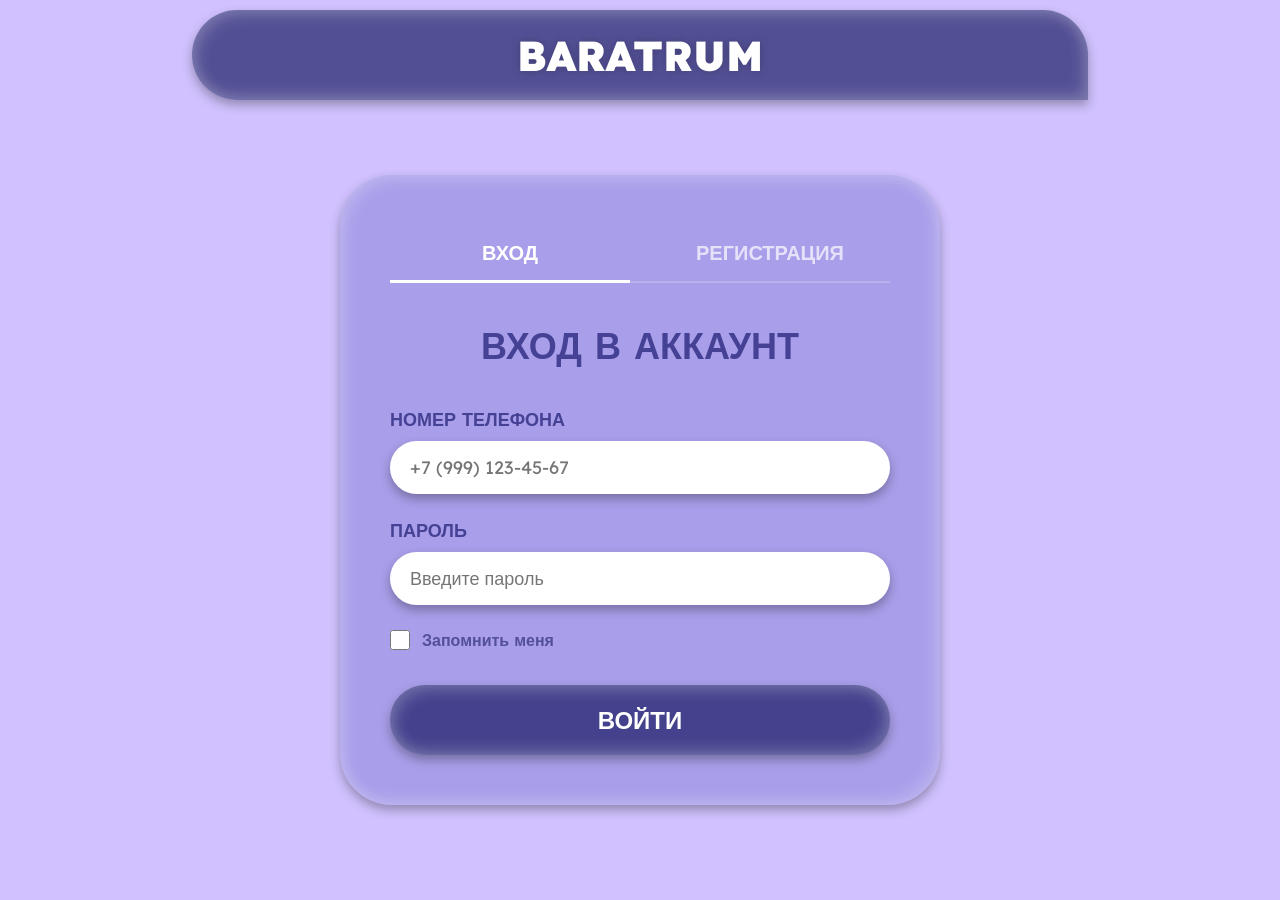
<file: auth.html>
<!DOCTYPE html>
<html lang="ru">
<head>
    <meta charset="UTF-8">
    <meta name="viewport" content="width=device-width, initial-scale=1.0">
    <link rel="preconnect" href="https://fonts.googleapis.com">
    <link rel="preconnect" href="https://fonts.gstatic.com" crossorigin>
    <link href="https://fonts.googleapis.com/css2?family=Lexend+Deca:wght@100..900&display=swap" rel="stylesheet">
    <title>Вход / Регистрация - Baratrum</title>
    <link rel="stylesheet" href="css/auth.css">
</head>
<body>
    <header>
        <div class="logo">
            <a href="index.html">BARATRUM</a>
        </div>
        <input type="checkbox" id="menu-toggle" class="menu-toggle">
        <label for="menu-toggle" class="burger-icon">
            <span></span>
            <span></span>
            <span></span>
        </label>
        <nav class="menu">
            <a href="profile.html" class="menu-item">профиль</a>
            <a href="sell.html" class="menu-item">акции</a>
            <a href="taxi.html" class="menu-item">такси</a>
            <a href="carsharing.html" class="menu-item">каршеринг</a>
        </nav>
    </header>

    <div class="notification" id="notification"></div>

    <div class="auth-container">
        <div class="auth-wrapper">
            <div class="auth-tabs" id="authTabsContainer">
                <button type="button" class="auth-tab active" id="loginTab" data-tab="login">Вход</button>
                <button type="button" class="auth-tab" id="registerTab" data-tab="register">Регистрация</button>
            </div>

            <!-- Форма авторизации -->
            <div class="auth-form-container active" id="loginForm">
                <h2 class="form-title">Вход в аккаунт</h2>
                <form class="auth-form" id="loginFormElement">
                    <div class="form-group">
                        <label for="loginPhone">Номер телефона</label>
                        <input type="tel" id="loginPhone" name="phone" placeholder="+7 (999) 123-45-67" required>
                    </div>
                    <div class="form-group">
                        <label for="loginPassword">Пароль</label>
                        <input type="password" id="loginPassword" name="password" placeholder="Введите пароль" required>
                    </div>
                    <div class="form-group checkbox-group">
                        <input type="checkbox" id="rememberMe" name="rememberMe">
                        <label for="rememberMe">Запомнить меня</label>
                    </div>
                    <button type="submit" class="submit-btn">Войти</button>
                </form>
            </div>

            <!-- Форма регистрации -->
            <div class="auth-form-container" id="registerForm">
                <h2 class="form-title">Регистрация</h2>
                <form class="auth-form" id="registerFormElement">
                    <div class="form-group">
                        <label for="registerPhone">Номер телефона</label>
                        <input type="tel" id="registerPhone" name="phone" placeholder="+7 (999) 123-45-67" required>
                    </div>
                    <div class="form-group">
                        <label for="registerEmail">Электронная почта</label>
                        <input type="email" id="registerEmail" name="email" placeholder="example@mail.com" required>
                    </div>
                    <div class="form-group">
                        <label for="registerName">Имя</label>
                        <input type="text" id="registerName" name="name" placeholder="Введите ваше имя" required>
                    </div>
                    <div class="form-group">
                        <label for="registerCity">Город</label>
                        <input type="text" id="registerCity" name="city" placeholder="Введите ваш город" required>
                    </div>
                    <div class="form-group">
                        <label for="registerBirthday">Дата рождения</label>
                        <input type="date" id="registerBirthday" name="birthday" required>
                    </div>
                    <div class="form-group">
                        <label for="registerPassword">Пароль</label>
                        <input type="password" id="registerPassword" name="password" placeholder="Введите пароль" required>
                    </div>
                    <div class="form-group">
                        <label for="registerPasswordConfirm">Повторение пароля</label>
                        <input type="password" id="registerPasswordConfirm" name="passwordConfirm" placeholder="Повторите пароль" required>
                    </div>
                    <div class="form-group checkbox-group">
                        <input type="checkbox" id="dataConsent" name="dataConsent" required>
                        <label for="dataConsent">Согласие на обработку персональных данных</label>
                    </div>
                    <button type="submit" class="submit-btn">Зарегистрироваться</button>
                </form>
            </div>
        </div>
    </div>

    <script src="js/auth-check.js"></script>
    <script src="js/auth.js"></script>
</body>
</html>
</file>
<file: css/auth.css>
* {
    margin: 0;
    padding: 0;
    box-sizing: border-box;
}

body {
    font-family: "Lexend Deca", sans-serif;
    font-optical-sizing: auto;
    font-weight: weight;
    font-style: normal;
    background-color: #D1C2FF;
    min-height: 100vh;
}

header {
    display: flex;
    position: fixed;
    left: 50%;
    transform: translateX(-50%);
    justify-content: center;
    align-items: center;
    width: 70%;
    height: 90px;
    background-color: rgba(51, 50, 122, 0.8);
    backdrop-filter: blur(5px);
    box-shadow: 
        inset -5px -5px 15px rgba(255, 255, 255, 0.2),
        inset 5px 5px 15px rgba(255, 255, 255, 0.2),
        0 5px 11px rgba(0, 0, 0, 0.3);
    z-index: 1000;
    border-radius: 52px 52px 0px 52px;
    margin-top: 10px;
}

.logo {
    margin: 0 340px;
}

.logo a {
    font-size: 42px;
    text-decoration: none;
    color: white;
    font-weight: 900;
    text-shadow: 0 0 10px rgba(0, 0, 0, 0.2);
    transition: all 0.3s ease;
}

.logo a:hover {
    text-shadow: 0 0 20px rgba(255, 255, 255, 0.5);
    transform: scale(1.05);
}

.menu-toggle {
    display: none;
}

.burger-icon {
    margin-top: 10px;
    display: flex;
    flex-direction: column;
    justify-content: space-around;
    width: 30px;
    height: 30px;
    cursor: pointer;
    z-index: 1000;
}

.burger-icon span {
    width: 100%;
    height: 5px;
    background-color: white;
    border-radius: 3px;
    transition: all 0.3s ease;
    text-shadow: 0 0 10px rgba(0, 0, 0, 0.2);   
}

.menu {
    position: absolute;
    top: 100%;
    right: 0;
    background-color: rgba(51, 50, 122, 0.8);
    backdrop-filter: blur(10px);
    box-shadow: 
        inset -5px -5px 15px rgba(255, 255, 255, 0.2),
        inset 5px 5px 15px rgba(255, 255, 255, 0.2),
        0 5px 11px rgba(0, 0, 0, 0.3);
    border-radius: 0 0 20px 20px;
    min-width: 200px;
    max-height: 0;
    overflow: hidden;
    opacity: 0;
    transform: translateY(-10px);
    transition: all 0.3s ease;
    z-index: 999;
}

.menu-toggle:checked ~ .menu {
    max-height: 500px;
    opacity: 1;
    transform: translateY(0);
    padding: 10px 0;
}

.menu-toggle:checked ~ .burger-icon span:nth-child(1) {
    transform: rotate(45deg) translate(8px, 8px);
}

.menu-toggle:checked ~ .burger-icon span:nth-child(2) {
    opacity: 0;
}

.menu-toggle:checked ~ .burger-icon span:nth-child(3) {
    transform: rotate(-45deg) translate(7px, -7px);
}

.menu-item {
    display: block;
    padding: 15px 20px;
    color: white;
    text-decoration: none;
    font-size: 16px;
    font-weight: 800;
    transition: background-color 0.3s ease;
    text-transform: uppercase;
}

.menu-item:hover {
    background-color: rgba(255, 255, 255, 0.152);
}

.notification {
    position: fixed;
    top: 120px;
    left: 50%;
    transform: translateX(-50%) translateY(-100px);
    background-color: rgba(51, 50, 122, 0.8);
    backdrop-filter: blur(5px);
    box-shadow: 
        inset -5px -5px 15px rgba(255, 255, 255, 0.2),
        inset 5px 5px 15px rgba(255, 255, 255, 0.2),
        0 5px 11px rgba(0, 0, 0, 0.3);
    color: white;
    padding: 20px 40px;
    border-radius: 52px;
    font-size: 24px;
    font-weight: 700;
    z-index: 2000;
    opacity: 0;
    transition: all 0.5s ease;
    text-transform: uppercase;
}

.notification.show {
    opacity: 1;
    transform: translateX(-50%) translateY(0);
}

.auth-container {
    display: flex;
    justify-content: center;
    align-items: center;
    min-height: 100vh;
    padding: 140px 20px 60px;
}

.auth-wrapper {
    background-color: rgba(78, 76, 184, 0.3);
    backdrop-filter: blur(2px);
    box-shadow: 
        inset -5px -5px 15px rgba(255, 255, 255, 0.2),
        inset 5px 5px 15px rgba(255, 255, 255, 0.2),
        0 5px 11px rgba(0, 0, 0, 0.3);
    border-radius: 52px;
    padding: 50px;
    max-width: 600px;
    width: 100%;
}

.auth-tabs {
    display: flex;
    gap: 20px;
    margin-bottom: 40px;
    border-bottom: 2px solid rgba(255, 255, 255, 0.2);
    position: relative;
    z-index: 10;
}

.auth-tab {
    flex: 1;
    padding: 15px 20px;
    background: none;
    border: none;
    color: rgba(255, 255, 255, 0.7);
    font-size: 20px;
    font-weight: 800;
    font-family: "Lexend Deca", sans-serif;
    text-transform: uppercase;
    cursor: pointer !important;
    transition: all 0.3s ease;
    border-bottom: 3px solid transparent;
    margin-bottom: -2px;
    position: relative;
    z-index: 100 !important;
    pointer-events: auto !important;
    -webkit-user-select: none;
    user-select: none;
}

.auth-tab:hover {
    color: rgba(255, 255, 255, 0.9);
}

.auth-tab.active {
    color: white;
    border-bottom-color: white;
}

.auth-form-container {
    display: none;
}

.auth-form-container.active {
    display: block;
    animation: fadeIn 0.3s ease;
}

@keyframes fadeIn {
    from {
        opacity: 0;
        transform: translateY(-10px);
    }
    to {
        opacity: 1;
        transform: translateY(0);
    }
}

.form-title {
    font-size: 36px;
    font-weight: 900;
    color: #454194;
    text-align: center;
    margin-bottom: 40px;
    text-transform: uppercase;
}

.auth-form {
    display: flex;
    flex-direction: column;
    gap: 25px;
}

.form-group {
    display: flex;
    flex-direction: column;
    gap: 10px;
}

.form-group label {
    font-size: 18px;
    font-weight: 900;
    color: #454194;
    text-transform: uppercase;
}

.form-group input[type="text"],
.form-group input[type="tel"],
.form-group input[type="email"],
.form-group input[type="password"],
.form-group input[type="date"] {
    width: 100%;
    padding: 15px 20px;
    border: none;
    border-radius: 52px;
    background-color: white;
    font-family: "Lexend Deca", sans-serif;
    font-size: 18px;
    color: #534F98;
    backdrop-filter: blur(2px);
    box-shadow: 
        inset -5px -5px 15px rgba(255, 255, 255, 0.2),
        inset 5px 5px 15px rgba(255, 255, 255, 0.2),
        0 5px 11px rgba(0, 0, 0, 0.3);
    transition: all 0.3s ease;
}

.form-group input:focus {
    outline: none;
    box-shadow: 
        inset -5px -5px 15px rgba(255, 255, 255, 0.2),
        inset 5px 5px 15px rgba(255, 255, 255, 0.2),
        0 5px 11px rgba(0, 0, 0, 0.3),
        0 0 0 3px rgba(78, 76, 184, 0.3);
}

.checkbox-group {
    flex-direction: row;
    align-items: center;
    gap: 12px;
}

.checkbox-group input[type="checkbox"] {
    width: 20px;
    height: 20px;
    cursor: pointer;
    accent-color: #454194;
}

.checkbox-group label {
    font-size: 16px;
    font-weight: 600;
    color: #534F98;
    text-transform: none;
    cursor: pointer;
}

.submit-btn {
    width: 100%;
    background-color: rgba(51, 50, 122, 0.8);
    backdrop-filter: blur(5px);
    box-shadow: 
        inset -5px -5px 15px rgba(255, 255, 255, 0.2),
        inset 5px 5px 15px rgba(255, 255, 255, 0.2),
        0 5px 11px rgba(0, 0, 0, 0.3);
    color: white;
    border: none;
    padding: 20px 40px;
    border-radius: 52px;
    font-size: 24px;
    font-weight: 900;
    cursor: pointer;
    transition: all 0.3s ease;
    font-family: "Lexend Deca", sans-serif;
    text-transform: uppercase;
    margin-top: 10px;
}

.submit-btn:hover {
    background-color: rgba(51, 50, 122, 1);
    transform: translateY(-2px);
}

.submit-btn:active {
    transform: translateY(0);
}

/* Адаптивность для больших мониторов (30 дюймов, >1920px) */
@media (min-width: 1921px) {
    .auth-wrapper {
        max-width: 800px;
        padding: 70px;
    }
    
    .form-title {
        font-size: 48px;
    }
    
    .auth-tab {
        font-size: 24px;
        padding: 20px 30px;
    }
    
    .form-group label {
        font-size: 20px;
    }
    
    .form-group input[type="text"],
    .form-group input[type="tel"],
    .form-group input[type="email"],
    .form-group input[type="password"],
    .form-group input[type="date"] {
        font-size: 20px;
        padding: 18px 25px;
    }
    
    .submit-btn {
        font-size: 28px;
        padding: 25px 50px;
    }
}

/* Адаптивность для ноутбуков */
@media (max-width: 1200px) {
    header {
        width: 90%;
    }
    
    .logo {
        margin: 0 200px;
    }
}

/* Адаптивность для планшетов */
@media (max-width: 768px) {
    header {
        width: 95%;
        height: 80px;
        border-radius: 30px 30px 0px 30px;
    }
    
    .logo {
        margin: 0 20px;
    }
    
    .logo a {
        font-size: 32px;
    }
    
    .burger-icon {
        display: flex;
        position: absolute;
        right: 20px;
    }
    
    .auth-wrapper {
        padding: 40px 30px;
    }
    
    .form-title {
        font-size: 28px;
    }
    
    .auth-tab {
        font-size: 18px;
        padding: 12px 15px;
    }
}

/* Адаптивность для мобильных */
@media (max-width: 480px) {
    header {
        width: 100%;
        height: 70px;
        border-radius: 0;
        margin-top: 0;
    }
    
    .logo {
        margin: 0 15px;
    }
    
    .logo a {
        font-size: 24px;
    }
    
    .burger-icon {
        right: 15px;
        width: 25px;
        height: 25px;
    }
    
    .auth-container {
        padding: 100px 15px 40px;
    }
    
    .auth-wrapper {
        padding: 30px 20px;
        border-radius: 30px;
    }
    
    .form-title {
        font-size: 24px;
        margin-bottom: 30px;
    }
    
    .auth-tabs {
        gap: 10px;
    }
    
    .auth-tab {
        font-size: 16px;
        padding: 10px 12px;
    }
    
    .form-group label {
        font-size: 16px;
    }
    
    .form-group input[type="text"],
    .form-group input[type="tel"],
    .form-group input[type="email"],
    .form-group input[type="password"],
    .form-group input[type="date"] {
        font-size: 16px;
        padding: 12px 18px;
    }
    
    .submit-btn {
        font-size: 20px;
        padding: 18px 35px;
    }
    
    .notification {
        font-size: 16px;
        padding: 15px 25px;
        max-width: 90%;
    }
}
</file>
